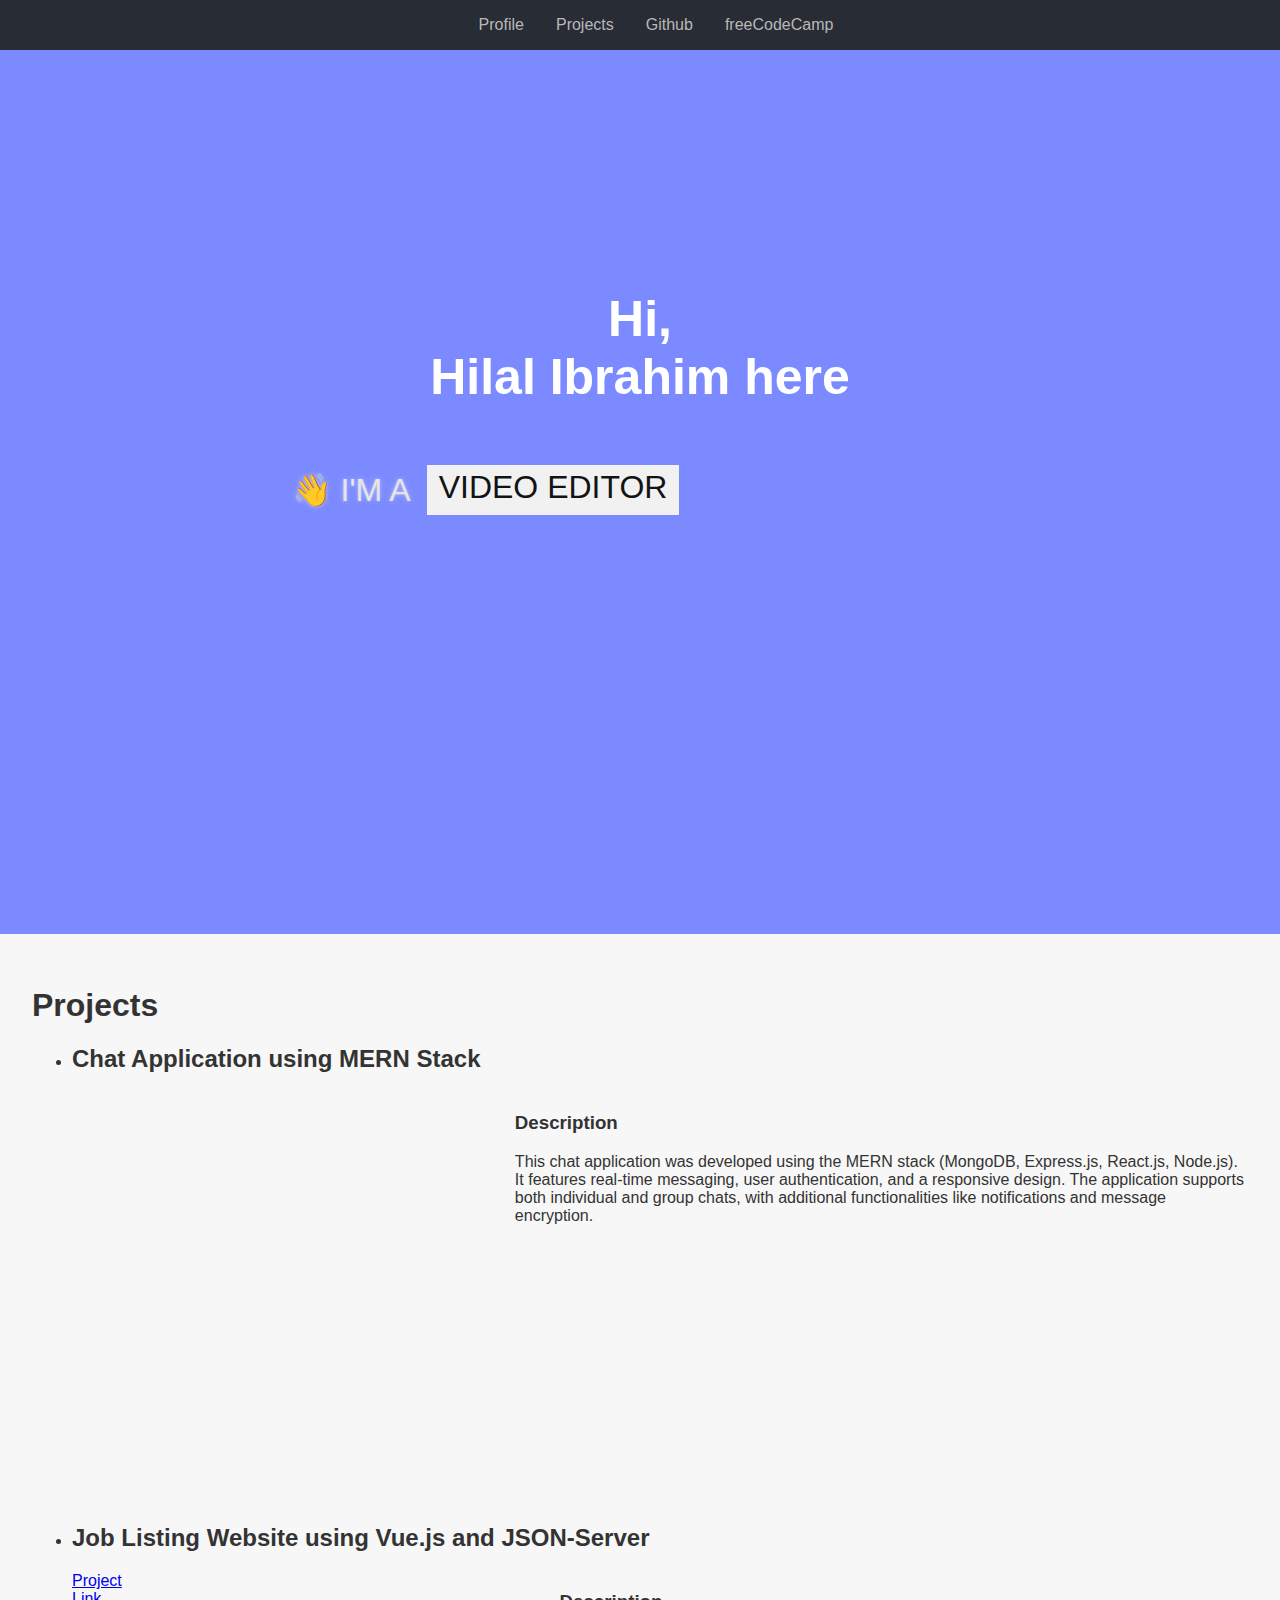
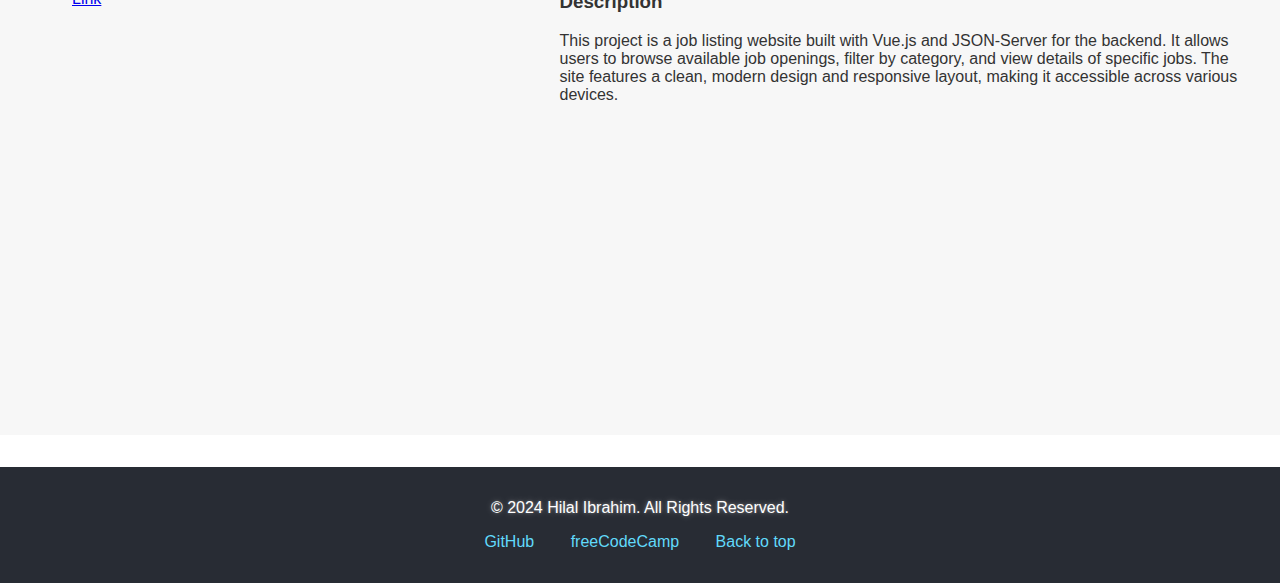
<file: portfolio_project/index.html>
<!DOCTYPE html>
<html lang="en">
<head>
    <meta charset="UTF-8">
    <meta name="viewport" content="width=device-width, initial-scale=1.0">
    <link rel="stylesheet" href="styles.css">
    <title>Personal Portfolio</title>
</head>
<body>
    <header>
        <nav id="navbar">
            <ul>
                <li><a href="#welcome-section">Profile</a></li>
                <li><a href="#projects">Projects</a></li>
                <li><a id="profile-link" href="https://github.com/hilalibrahim" target="_blank">Github</a></li>
                <li><a id="profile-link" href="https://www.freecodecamp.org/hilalibrahimkr" target="_blank">freeCodeCamp</a></li>
            </ul>
        </nav>
    </header>

    <main id="main1">
        <section id="welcome-section">
            <h1>Hi, <br>Hilal Ibrahim here</h1>
            <main class="container">
                <p>👋 I'm a</p>
                <section class="animation">
                    <div class="first"><div>Video Editor</div></div>
                    <div class="second"><div>Aspiring Full Stack Developer</div></div>
                    <div class="third"><div class="it">Information Technology Graduate</div></div>
                </section>
            </main>
        </section>

        <section id="about">
            <!-- Add content about yourself if needed -->
        </section>

        <div id="projects">
            <h1 id="nav-head">Projects</h1>
            <div class="projects">
                <ul>
                    <li class="project-tile">
                        <h2>Chat Application using MERN Stack</h2>
                        <div class="project">
                            <a href="#"></a>
                            <iframe id="video" src="https://www.linkedin.com/embed/feed/update/urn:li:ugcPost:7219605521681506305?compact=1" height="399" width="710" frameborder="0" allowfullscreen="" title="Embedded post"></iframe>
                            <div class="project-desc">
                                <h3>Description</h3>
                                <p>This chat application was developed using the MERN stack (MongoDB, Express.js, React.js, Node.js). It features real-time messaging, user authentication, and a responsive design. The application supports both individual and group chats, with additional functionalities like notifications and message encryption.</p>
    
                            </div>
                        </div>
                    </li>
                    <li class="project-tile">
                        <h2 >Job Listing Website using Vue.js and JSON-Server</h2>
                        <div class="project">
                            <a href="https://www.linkedin.com/posts/hilal-ibrahim-kr_introducing-jobs-in-a-job-listing-web-activity-7225467840089178112-JCKz?utm_source=share&utm_medium=member_desktop">Project Link</a>
                            <iframe id="video" src="https://www.linkedin.com/embed/feed/update/urn:li:ugcPost:7225467749039321088?compact=1" height="399" width="710" frameborder="0" allowfullscreen="" title="Embedded post"></iframe>
                            
                            <div class="project-desc">
                                <h3>Description</h3>
                                <p>This project is a job listing website built with Vue.js and JSON-Server for the backend. It allows users to browse available job openings, filter by category, and view details of specific jobs. The site features a clean, modern design and responsive layout, making it accessible across various devices.</p>
    
                            </div>
                        </div>
                    </li>
                </ul>
            </div>
        </div>
    </main>

    <footer>
        <p>&copy; 2024 Hilal Ibrahim. All Rights Reserved.</p>
        <ul>
            <li><a href="https://github.com/hilalibrahim" target="_blank">GitHub</a></li>
            <li><a href="https://www.freecodecamp.org/hilalibrahimkr" target="_blank">freeCodeCamp</a></li>
            <li><a href="#main1">Back to top</a></li>
        </ul>
    </footer>
</body>
</html>
</file>
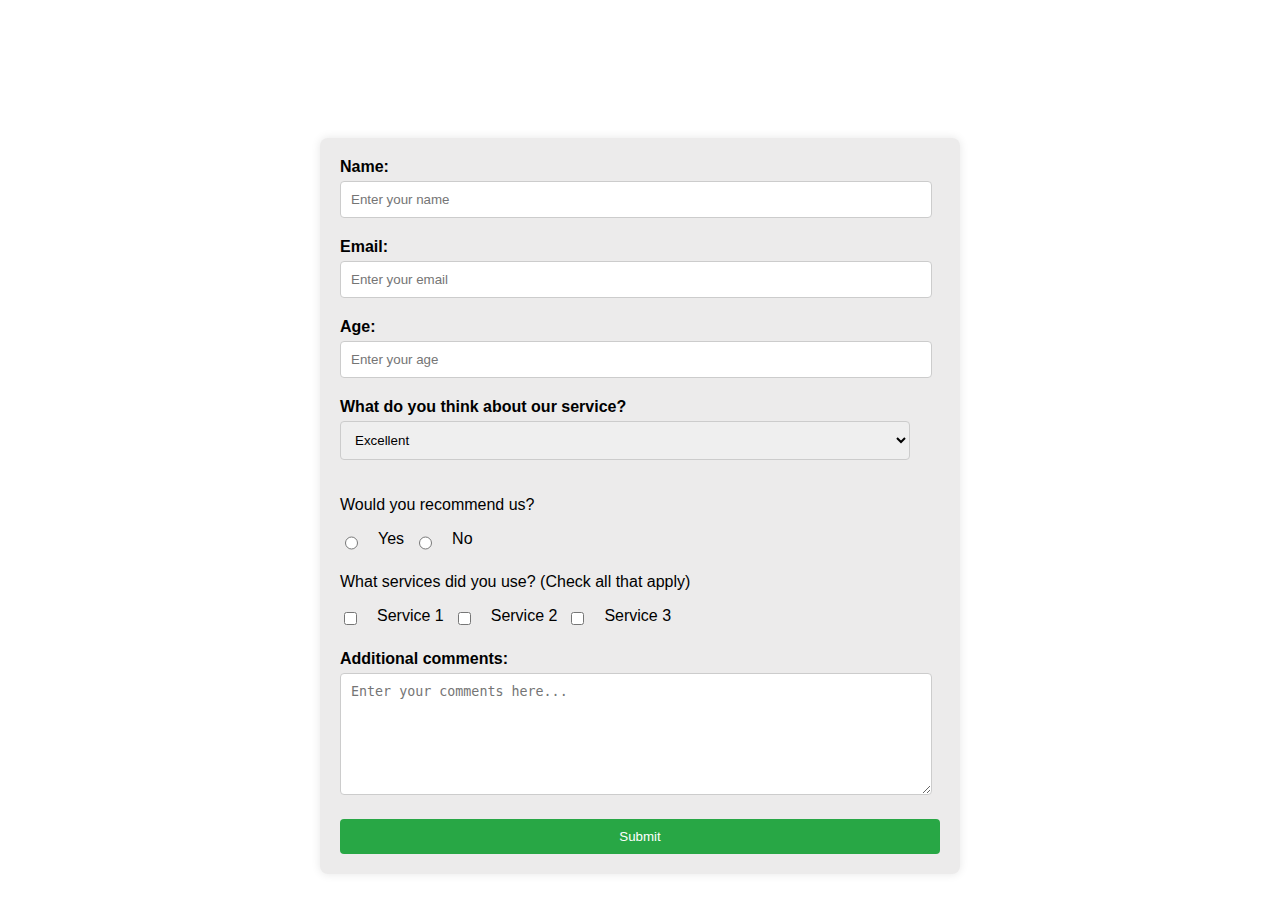
<file: survey_form/index.html>
<!DOCTYPE html>
<html lang="en">
<head>
    <meta charset="UTF-8">
    <meta name="viewport" content="width=device-width, initial-scale=1.0">
    <title>Survey Form</title>
    <link rel="stylesheet" href="styles.css">
</head>
<body>
    <h1 id="title">Survey Form</h1>
    <p id="description">We would love to hear your feedback. Please fill out the form below.</p>
    
    <form id="survey-form">
        <label id="name-label" for="name">Name:</label>
        <input type="text" id="name" name="name" placeholder="Enter your name" required>

        <label id="email-label" for="email">Email:</label>
        <input type="email" id="email" name="email" placeholder="Enter your email" required>

        <label id="number-label" for="number">Age:</label>
        <input type="number" id="number" name="age" min="10" max="100" placeholder="Enter your age">

        <label for="dropdown">What do you think about our service?</label>
        <select id="dropdown" name="feedback">
            <option value="excellent">Excellent</option>
            <option value="good">Good</option>
            <option value="average">Average</option>
            <option value="poor">Poor</option>
        </select>

        <p>Would you recommend us?</p>
        <div class="inline-group">
            <input type="radio" id="recommend-yes" name="recommend" value="yes" required>
            <label for="recommend-yes">Yes</label>

            <input type="radio" id="recommend-no" name="recommend" value="no">
            <label for="recommend-no">No</label>
        </div>

        <p>What services did you use? (Check all that apply)</p>
        <div class="inline-group">
            <input type="checkbox" id="service1" name="services" value="service1">
            <label for="service1">Service 1</label>

            <input type="checkbox" id="service2" name="services" value="service2">
            <label for="service2">Service 2</label>

            <input type="checkbox" id="service3" name="services" value="service3">
            <label for="service3">Service 3</label>
        </div>

        <label for="comments">Additional comments:</label>
        <textarea id="comments" name="comments" placeholder="Enter your comments here..."></textarea>

        <button id="submit" type="submit">Submit</button>
    </form>
</body>
</html>
</file>
<file: portfolio_project/styles.css>
:root{
    --bg1:rgb(168, 168, 168);
}
body {
    font-family: sans-serif;
    margin: 0;
    padding: 0;
    box-sizing: border-box;
    color: #333;
}

#navbar {
    position: fixed;
    top: 0;
    width: 100%;
    background-color: #282c34;
    padding: 1rem;
    text-align: center;
}

#navbar ul {
    list-style-type: none;
    margin: 0;
    padding: 0;
    display: flex;
    justify-content: center;
}

#navbar ul li {
    margin: 0 1rem;
}

#navbar ul li a {
    color: #b8b8b8;
    text-decoration: none;
}
#navbar ul li a:hover {
    color: #ffffff;
    text-decoration: none;
}

#welcome-section {
    height: 100vh; /* Full height of the viewport */
    
    flex-direction: row;
    gap: 10px;
    justify-content: center;
    align-items: center;
    background-color: #7B8AFF;
    color: rgb(255, 255, 255);
}

#welcome-section h1{
    text-align: center;
    padding-top: 20%;
    font-size: 50px;
}

#projects {
    padding: 2rem;
    background-color: #f7f7f7;
}

.project-tile {
    margin-bottom: 2rem;
}

.project-tile img {
    width: 100%;
    height: auto;
    border-radius: 5px;
}

footer {
    background-color: #282c34;
    color: white;
    text-align: center;
    padding: 1rem 0;
}
.project {
    display: flex;
    flex: basis 1 / 2;;
}
.project-desc{
   justify-content: center;
   margin-left:50px ;


}
#video{
    width: 100%;
}
/* Media Queries */
@media (max-width: 600px) {
    #navbar ul {
        flex-direction: column;
    }
    #navbar ul li a {
        color: #b8b8b8;
        font-size: 10px;
        justify-content: center;
        margin-left: auto;
        margin-right: auto;
        text-decoration: none;
    }
    .project-tile {
        margin-bottom: 1rem;
    }
}

p {
  text-shadow: 0 0 7px rgba(255,255,255,.3), 0 0 3px rgba(255,255,255,.3);
}

.container {
  color: #e5e5e5;
  font-size: 2rem;
  text-transform: uppercase;
  display: flex;
  align-items: center;
  justify-content: center;
  margin-left: 100px;
}

.animation {
  height:50px;
  overflow:hidden;
  margin-left: 1rem;
}

.animation > div > div {
  padding: 0.25rem 0.75rem;
  height:2.81rem;
  margin-bottom: 2.81rem;
  display:inline-block;
}

.animation div:first-child {
  animation: text-animation 8s infinite;
}

.first div {
  background-color:#f1f1f1;
  color: #131313;
}
.second div {
  background-color:#585151;
}
.third div {
  background-color:#c10528;
}

@keyframes text-animation {
  0% {margin-top: 0;}
  10% {margin-top: 0;}
  20% {margin-top: -5.62rem;}
  30% {margin-top: -5.62rem;}
  40% {margin-top: -11.24rem;}
  60% {margin-top: -11.24rem;}
  70% {margin-top: -5.62rem;}
  80% {margin-top: -5.62rem;}
  90% {margin-top: 0;}
  100% {margin-top: 0;}
}

@media (max-width:768px){
    #welcome-section{
        height: 100vh;
    }
    #welcome-section h1{
        font-size: 50px;
        padding-top: 50%;
        margin-left: 10%;
        text-align: center;
    }
    .container{
        height: 10vh;
        font-size: 1rem;
       
    }
    .first div{
        width: 4rem;
        font-size: 1rem;
    }
    .second div{
        width: 9rem;
        font-size: 0.8rem;
    }
    .third div{
        width: 9rem;
        font-size: 0.8rem;
    }
    #main1{
        margin-top: 15%;
    }
    #nav-head{
        font-size: 1.5rem;
    }
    .project{
        font-size: 0.8rem;
    }
    .project h2{
        color: #196a61;
    }
    #video{
        width: 100%;
        height: auto;
    }
    @keyframes text-animation {
        0% {margin-top: 0;}
        10% {margin-top: 0;}
        20% {margin-top: -2.62rem;}
        30% {margin-top: -2.62rem;}
       
        60% {margin-top: -8rem;}
       
        
        90% {margin-top: -8rem;}
        100% {margin-top: 0;}
    }
    .project {
        display: flex;
        flex: basis 1 / 2;;
        flex-direction: column;
    }
}

footer {
    background-color: #282c34;
    color: #fff;
    text-align: center;
    padding: 1rem 0;
    margin-top: 2rem;
}

footer ul {
    list-style-type: none;
    padding: 0;
}

footer ul li {
    display: inline;
    margin: 0 1rem;
}

footer ul li a {
    color: #61dafb;
    text-decoration: none;
}
</file>
<file: survey_form/styles.css>
body {
    font-family: Arial, sans-serif;
   background-image: url('https://images.pexels.com/photos/2161449/pexels-photo-2161449.jpeg?auto=compress&cs=tinysrgb&w=1260&h=750&dpr=2');
    margin: 0;
    padding: 20px;
}

#title {
    text-align: center;
    color: #ffffff;
}

#description {
    text-align: center;
    color: #ffffff;
    margin-bottom: 20px;
}

#survey-form {
    max-width: 600px;
    margin: 0 auto;
    background-color: #ecebeb;
    padding: 20px;
    border-radius: 8px;
    box-shadow: 0 0 10px rgba(0, 0, 0, 0.1);
}

label {
    display: block;
    margin-bottom: 5px;
    font-weight: bold;
}

input[type="text"], input[type="email"], input[type="number"], select, textarea {
    width: 95%;
    padding: 10px;
    margin-right: 5px;
    margin-bottom: 20px;
    border: 1px solid #ccc;
    border-radius: 4px;
}

input[type="radio"], input[type="checkbox"] {
    margin-right: 10px;
    vertical-align: middle;
}

.inline-group {
    display: flex;
    flex-wrap: wrap;
    gap: 10px;
    margin-bottom: 20px;
}

label[for="recommend-yes"], label[for="recommend-no"], 
label[for="service1"], label[for="service2"], label[for="service3"] {
    font-weight: normal;
}

#comments {
    min-height: 100px;
}

#submit {
    width: 100%;
    padding: 10px;
    background-color: #28a745;
    color: #fff;
    border: none;
    border-radius: 4px;
    cursor: pointer;
}

#submit:hover {
    background-color: #218838;
}
</file>
